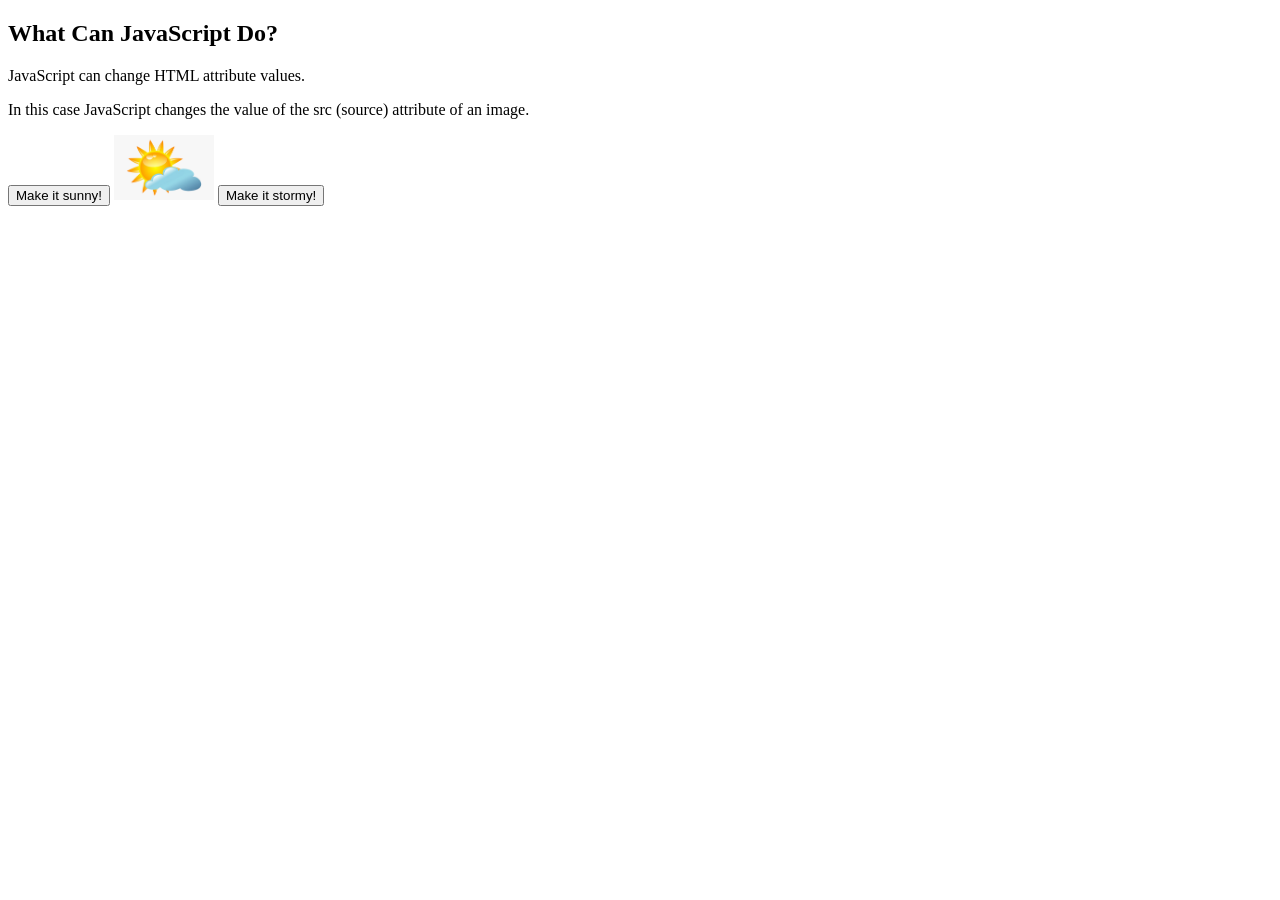
<file: 2023-1/cmps1134/first-js/index.html>
<!DOCTYPE html>
<html lang="en-us">
<body>

<h2>What Can JavaScript Do?</h2>

<p>JavaScript can change HTML attribute values.</p>

<p>In this case JavaScript changes the value of the src (source) attribute of an image.</p>

<button onclick="document.getElementById('myImage').src='sunny.png'">Make it sunny!</button>

<img id="myImage" src="sunny.png" style="width:100px" alt="">

<button onclick="document.getElementById('myImage').src='storm.png'">Make it stormy!</button>

</body>
</html>
</file>
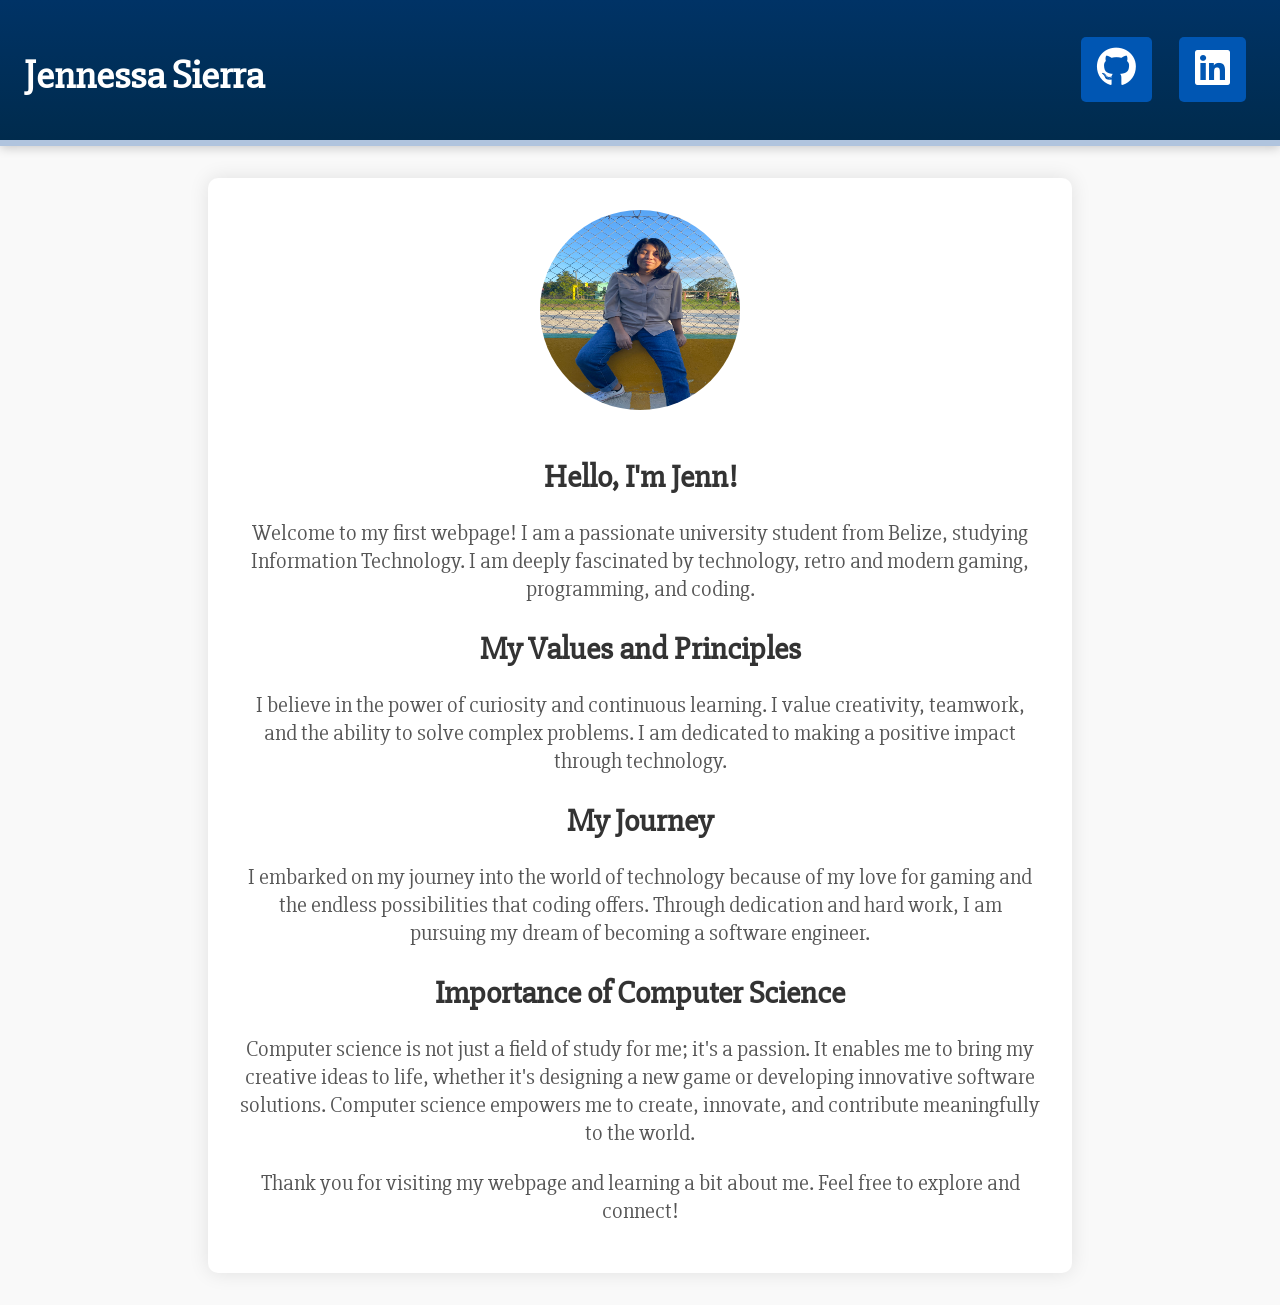
<file: 2023-1/cmps1134/first-webpage/index.html>
<!DOCTYPE html>
<html lang="en">

<head>
    <meta charset="UTF-8">
    <meta name="viewport" content="width=device-width, initial-scale=1.0">
    <link rel="stylesheet" href="https://fonts.googleapis.com/css2?family=Slabo+27px&display=swap">
    <title>About Me - Jenn</title>
    <link rel="stylesheet" href="styles.css"> <!-- Linking the external CSS file -->
    <link rel="stylesheet" href="https://cdnjs.cloudflare.com/ajax/libs/font-awesome/6.0.0/css/all.min.css">
</head>

<body>
<header>
    <div class="header-content">
        <h1>Jennessa Sierra</h1>
        <div class="header-buttons">
            <a href="https://github.com/jennxsierra" target="_blank"><i class="fab fa-github"></i></a>
            <a href="https://www.linkedin.com/in/jennessa-sierra/" target="_blank"><i class="fab fa-linkedin"></i></a>
        </div>
    </div>
</header>

<div class="container">
    <img src="me.jpg" alt="Jenn's Profile Picture">
    <h2>Hello, I'm Jenn!</h2>
    <p>Welcome to my first webpage! I am a passionate university student from Belize, studying Information Technology. I am deeply fascinated by technology, retro and modern gaming, programming, and coding.</p>

    <h2>My Values and Principles</h2>
    <p>I believe in the power of curiosity and continuous learning. I value creativity, teamwork, and the ability to solve complex problems. I am dedicated to making a positive impact through technology.</p>

    <h2>My Journey</h2>
    <p>I embarked on my journey into the world of technology because of my love for gaming and the endless possibilities that coding offers. Through dedication and hard work, I am pursuing my dream of becoming a software engineer.</p>

    <h2>Importance of Computer Science</h2>
    <p>Computer science is not just a field of study for me; it's a passion. It enables me to bring my creative ideas to life, whether it's designing a new game or developing innovative software solutions. Computer science empowers me to create, innovate, and contribute meaningfully to the world.</p>

    <p>Thank you for visiting my webpage and learning a bit about me. Feel free to explore and connect!</p>

    <script src="script.js"></script>

</div></body>

</html>
</file>
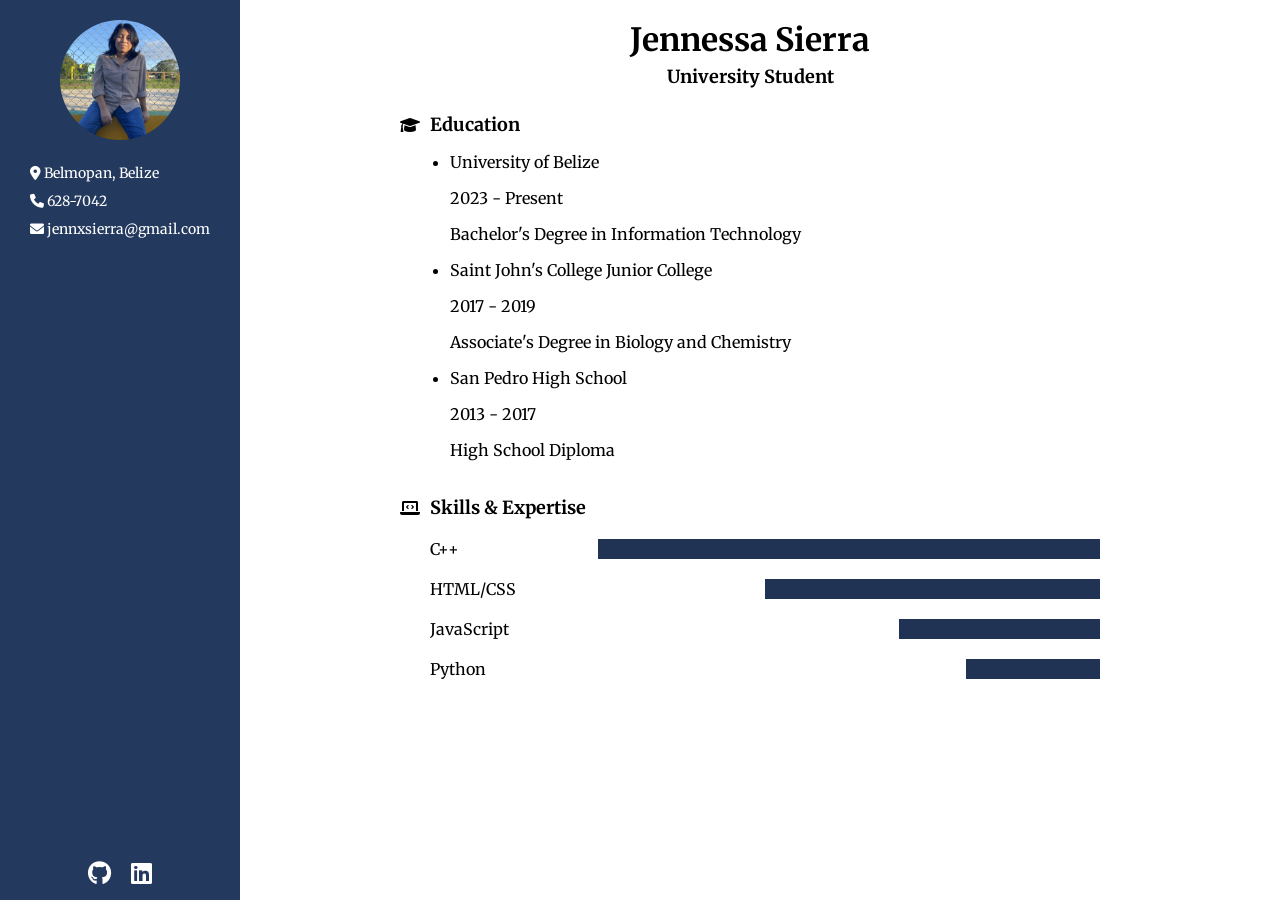
<file: 2023-1/cmps1134/resume/index.html>
<!DOCTYPE html>
<html lang="en">

<head>
    <meta charset="UTF-8">
    <meta name="viewport" content="width=device-width, initial-scale=1.0">
    <link href="https://fonts.googleapis.com/css2?family=Merriweather:wght@700&display=swap" rel="stylesheet">
    <link rel="stylesheet" href="https://cdnjs.cloudflare.com/ajax/libs/font-awesome/6.0.0/css/all.min.css">
    <link rel="stylesheet" href="styles.css">
    <title>Jennessa Sierra's Resume</title>
</head>

<body>
    <div class="sidebar">
        <div class="profile-image">
            <img src="me.jpg" alt="Jennessa Sierra">
        </div>
        <div class="contact-info">
            <ul>
                <li><i class="fas fa-map-marker-alt"></i> Belmopan, Belize</li>
                <li><i class="fas fa-phone"></i> 628-7042</li>
                <li><i class="fas fa-envelope"></i> jennxsierra@gmail.com</li>
            </ul>
        </div>
        <div class="social-links">
            <a href="https://github.com/jennxsierra"><i class="fab fa-github"></i></a>
            <a href="https://www.linkedin.com/in/jennxsierra/"><i class="fab fa-linkedin"></i></a>
        </div>
    </div>

    <div class="content">
        <h1>Jennessa Sierra</h1>
        <h2>University Student</h2>

        <section class="section">
            <div class="icon">
                <i class="fas fa-graduation-cap"></i>
            </div>
            <div class="section-content">
                <h3>Education</h3>
                <div class="entry">
                    <ul>
                        <li><p class="entry-university">University of Belize</p>
                            <p class="entry-year">2023 - Present</p>
                            <p class="entry-degree">Bachelor's Degree in Information Technology</p>
                        </li>
                        <li><p class="entry-university">Saint John's College Junior College</p>
                            <p class="entry-year">2017 - 2019</p>
                            <p class="entry-degree">Associate's Degree in Biology and Chemistry</p>
                        </li>
                        <li><p class="entry-university">San Pedro High School</p>
                            <p class="entry-year">2013 - 2017</p>
                            <p class="entry-degree">High School Diploma</p>
                        </li>
                    </ul>
                </div>
            </div>
        </section>

        <section class="section">
            <div class="icon">
                <i class="fas fa-laptop-code"></i>
            </div>
            <div class="section-content">
                <h3>Skills & Expertise</h3>
                <div class="skill-bar">
                    <div class="skill">
                        <div class="skill-name">C++</div>
                        <div class="skill-level" style="width: 75%;"></div>
                    </div>
                    <div class="skill">
                        <div class="skill-name">HTML/CSS</div>
                        <div class="skill-level" style="width: 50%;"></div>
                    </div>
                    <div class="skill">
                        <div class="skill-name">JavaScript</div>
                        <div class="skill-level" style="width: 30%;"></div>
                    </div>
                    <div class="skill">
                        <div class="skill-name">Python</div>
                        <div class="skill-level" style="width: 20%;"></div>
                    </div>
                </div>
            </div>
        </section>

    </div>

</body>

</html>
</file>
<file: 2023-1/cmps1134/first-webpage/styles.css>
body {
    font-family: 'Slabo 27px', sans-serif;
    margin: 0;
    padding: 0;
    background-color: #f9f9f9;
}

header {
    background: linear-gradient(to bottom, #003366, #002b4d); /* Dark Blue Gradient */
    color: #fff; /* Set text color to white */
    padding: 1.5rem;
    text-align: center;
    font-weight: bold;
    font-size: 2.5rem;
    box-shadow: 0 2px 10px rgba(0, 0, 0, 0.2); /* Shadow for 3D effect */
}

.header-content {
    display: flex;
    justify-content: space-between;
    align-items: center;
}

.header-buttons a {
    text-decoration: none;
    color: #fff;
    background-color: #0056b3; /* Medium Blue for buttons */
    padding: 0.5rem 1rem;
    border-radius: 5px;
    margin: 0 10px;
    transition: all 0.3s ease;
}

.header-buttons a:hover {
    background-color: #004080; /* Darker shade on hover */
}

.container {
    max-width: 800px;
    margin: 2rem auto;
    padding: 2rem;
    background-color: #fff;
    border-radius: 10px;
    box-shadow: 0 0 20px rgba(0, 0, 0, 0.1);
    text-align: center;
}

img {
    width: 200px;
    height: 200px;
    border-radius: 50%;
    margin-bottom: 1rem;
}

h1 {
    font-size: 2.5rem;
    margin-bottom: 1rem;
    color: #fff; /* Set text color to white */
}

h2 {
    font-size: 2rem;
    margin-bottom: 1rem;
    font-weight: bold;
    color: #333;
}

p {
    margin-bottom: 1rem;
    font-size: 1.4rem;
    color: #555;
}

a {
    text-decoration: none;
    color: #007bff;
}

a:hover {
    text-decoration: underline;
}
</file>
<file: 2023-1/cmps1134/resume/styles.css>
/* Positioning and Box Model */
body {
    font-family: Merriweather, sans-serif;
    margin: 0;
    padding: 0;
}

/* Sidebar Styles */
.sidebar {
    font-size: 14px;
    position: fixed;
    top: 0;
    left: 0;
    background-color: #23395D;
    color: white;
    padding: 20px;
    height: 100vh;
    width: 200px;
    display: flex;
    flex-direction: column;
    align-items: center;
    justify-content: flex-start;
}

/* Profile Image Styles */
.profile-image img {
    width: 120px;
    height: 120px;
    border-radius: 50%;
    object-fit: cover;
    margin-bottom: 20px;
}

/* Contact Info Styles */
.contact-info ul {
    list-style-type: none;
    padding: 0;
    margin: 0;
    text-align: left;
}

.contact-info ul li {
    margin-bottom: 10px;
}

/* Social Links Styles */
.social-links {
    margin-top: auto;
    margin-bottom: 30px;
    display: flex;
}

.social-links a {
    color: white;
    margin: 5px 10px;
    text-decoration: none;
    display: flex;
    align-items: center;
}

.social-links a i {
    font-size: 24px;
}

/* Content Container Styles */
.content {
    margin-left: 220px;
    padding: 20px;
    display: flex;
    flex-direction: column;
    align-items: center;
    text-align: center;
}

/* Entry Styles */
.entry ul {
    list-style-type: disc;
    padding-left: 20px;
    margin: 0;
}

.entry li {
    color: black;
    margin-bottom: 10px;
}

/* Headings Styles */
h1 {
    margin: 0;
}

h2 {
    margin-top: 5px;
    font-size: 18px;
}

/* Section Styles */
.section {
    display: flex;
    align-items: baseline;
    text-align: left;
    margin-top: 10px;
    margin-bottom: 10px;
    max-width: 700px;
    width: 100%;
}

/* Icon Styles */
.icon {
    margin-right: 10px; /* Adjusted margin */
}

.section h3 {
    margin: 0;
    font-size: 18px; /* Adjusted font size to match your previous styles */
    text-align: left;
}

.section-content {
    max-width: 700px;
    width: 100%;
}

/* Skill Styles */
.skill {
    margin-top: 20px;
    margin-bottom: 10px;
    display: flex;
    justify-content: space-between;
    align-items: center;
}

.skill-name {
    width: 120px;
    text-align: left;
}

.skill-bar {
    flex: 1; /* Allow the skill bars to flexibly grow */
    height: 20px;
}

.skill-level {
    height: 20px;
    background-color: #203354;
}
</file>
